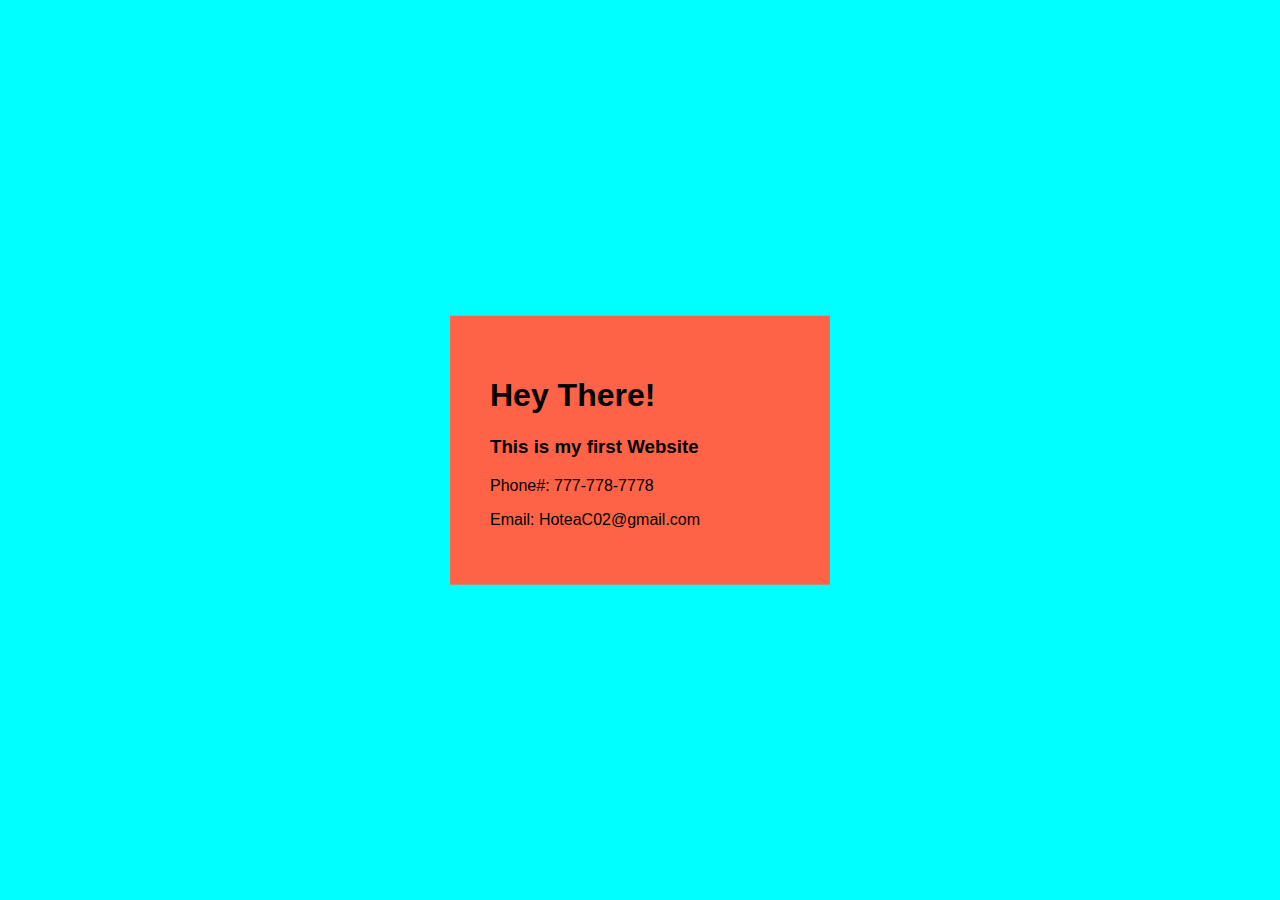
<file: 网页制作/myWebsite01/index.html>
<html>
    <head>
        <title>My Website</title>
        <link rel="stylesheet" href="style.css"/>
    </head>

    <body>
        <div class="myInfo">
            <h1>Hey There!</h1>
            <h3>This is my first Website</h3>
            <p>Phone#: 777-778-7778</p>
            <p>Email: HoteaC02@gmail.com</p>
        </div>
    </body>
</html>
</file>
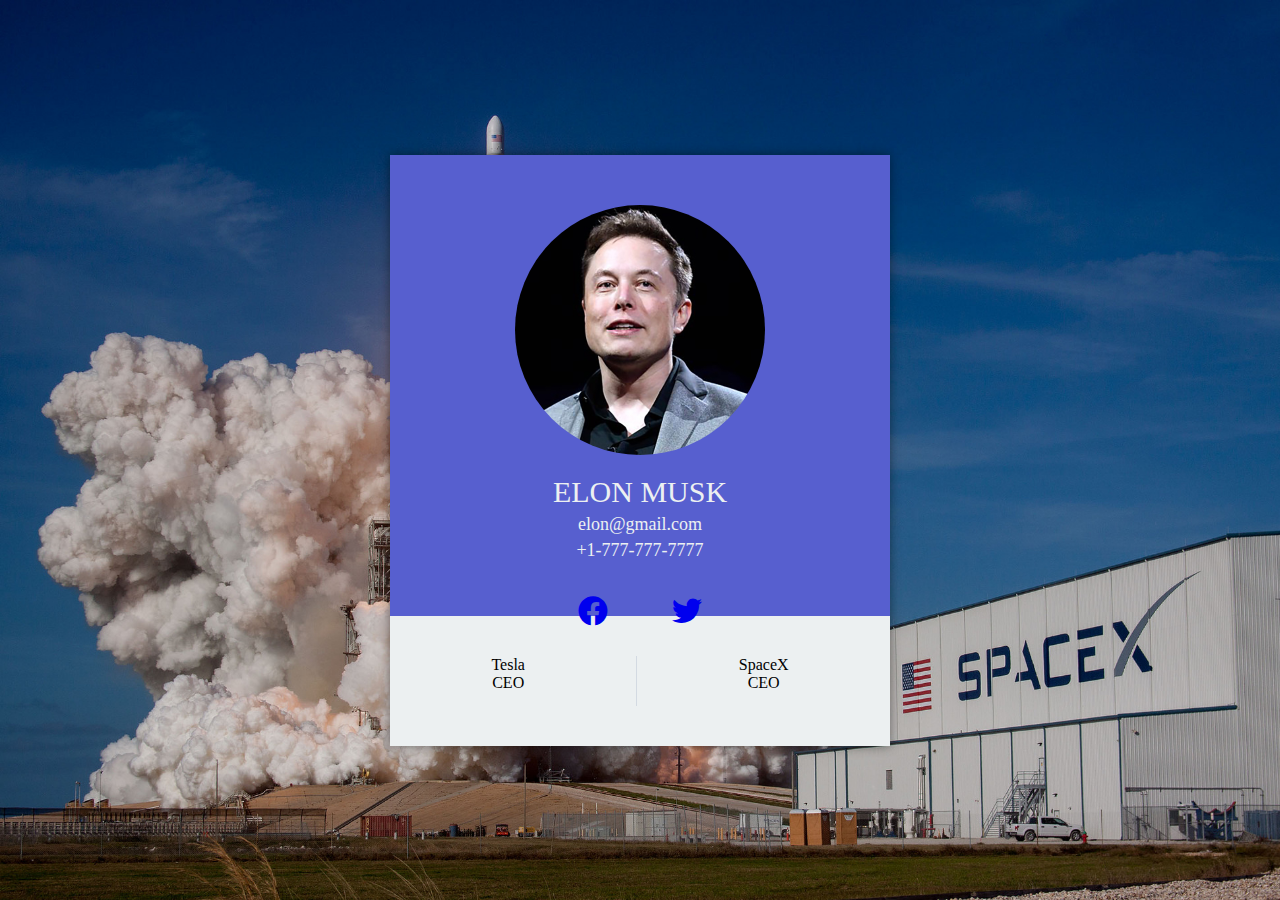
<file: 网页制作/myWebsite02/index.html>
<html>

    <head>
        <link rel="stylesheet" href="css/style.css"/>
        <link rel="stylesheet" href="css/font-awesome/css/all.css"/>
        <title>My Website 02</title>
    </head>

    <body>
        <div class="main_content">
            <div class="top_section">
                <img src="images/elon.jpg"/>
                <p class="name">Elon Musk</p>
                <p class="email">elon@gmail.com</p>
                <p class="phone">+1-777-777-7777</p>
            </div>
            <div class="mid_section">
                <div class="social">
                    <a href="https://www.facebook.com/groups/ElonMusk/"><i class="fab fa-facebook fa-fw"></i></a>
                    <a href="https://twitter.com/elonmusk"><i class="fab fa-twitter fa-fw"></i></a>
                </div>  
            </div>
            <div class="bottom_section">
                <div>
                    Tesla
                    <span>CEO</span>
                </div>
                <div class="border"></div>
                <div>
                    SpaceX
                    <span>CEO</span>
                </div>
            </div>
        </div>
    </body>

</html>
</file>
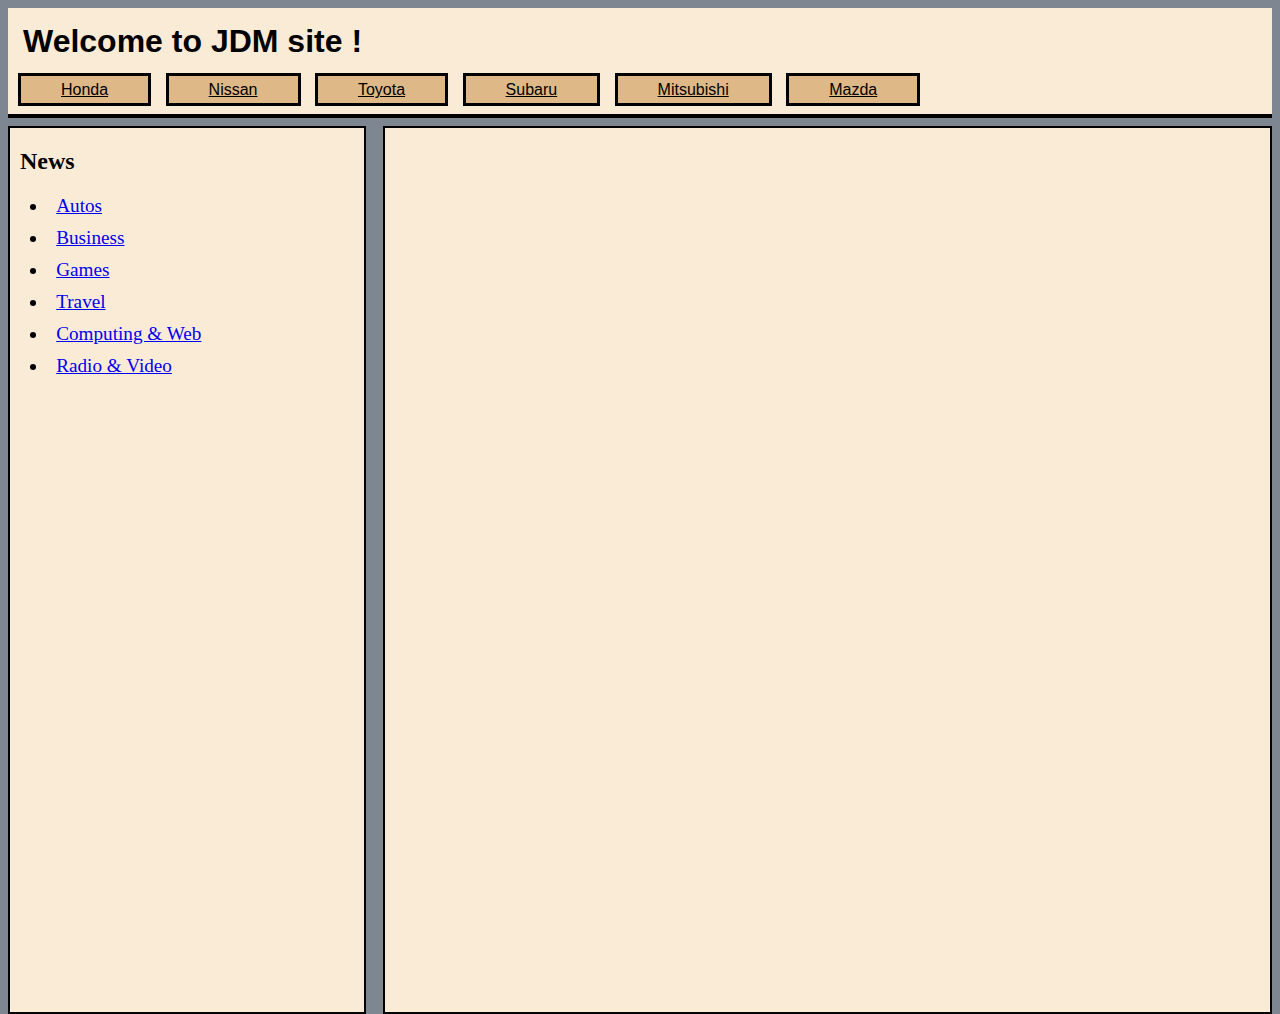
<file: 网页制作/myWebsite03/inedx.html>
<html>
    <head>
        <link rel="stylesheet" href="css/style.css"/>
        <title>My Website 03</title>
    </head>

    <body>
        <div class="main_content">

            <div class="top_section">
                <h1>Welcome to JDM site !</h1>
                <div class="top_tag">
                    <a href="https://www.honda.ca">Honda</a>
                    <a href="https://www.nissanusa.com">Nissan</a>
                    <a href="https://www.toyota.ca/toyota/en/">Toyota</a>
                    <a href="https://www.subaru.ca">Subaru</a>
                    <a href="https://www.mitsubishi-motors.ca/en/">Mitsubishi</a>
                    <a href="https://www.mazda.ca">Mazda</a>
                </div>
                <hr id="line"/>
            </div>

            <div class="mid_section">
                <div class="nav_bar">
                    <h2>News</h2>
                    <div class="updates">
                        <li><a href="https://www.amazon.ca">Autos</a></li>
                        <li><a href="https://www.amazon.ca">Business</a></li>
                        <li><a href="https://www.amazon.ca">Games</a></li>
                        <li><a href="https://www.amazon.ca">Travel</a></li>
                        <li><a href="https://www.amazon.ca">Computing & Web</a></li>
                        <li><a href="https://www.amazon.ca">Radio & Video</a></li>
                    </div>
                    
                </div>

                <div class="page_content">

                </div>
            </div>

            <div class="bottom_section"></div>
        </div>
    </body>
</html>
</file>
<file: 网页制作/myWebsite01/style.css>
body{
    font-family: Arial;
    background-color: aqua;
}

.myInfo{
    background-color: tomato;
    width: 300px;
    padding: 40px;

    position: absolute;
    top:50%;
    left:50%; 
    transform: translate(-50%, -50%);
}
</file>
<file: 网页制作/myWebsite02/css/style.css>
body{
    font-family: "Roboto";
    display: flex;
    align-items: center;
    justify-content: center;
    background-image: url("../images/launching.jpg");
    background-size: cover;
}

.main_content{
    text-align: center;
    box-shadow: 0 0 10px #00000070;
}

.top_section{
    background-color: #575fcf;
    padding: 50px 0 50px 0;
    color: #ecf0f1;
}

.top_section img{
    width: 50%;
    border-radius: 50%;
}

.top_section p{
    margin: 5px 0 5px 0;
}

.top_section .name{
    font-size: 30px;
    text-transform: uppercase;
    margin-top: 20px;
}

.top_section .email, .phone{
    font-size: 18px;

}

.mid_section, .bottom_section {
    background-color: #ecf0f1;
}

.mid_section {
    position: relative;
}

.social {
    position: absolute;
    width: 100%;
    top: -50px;
}

.social i{
    width: 50px;
    height: 50px;
    font-size: 30px;
    border-radius: 50%;
    line-height: 50px;
    margin:20px;
}

.bottom_section {
    padding: 40px;
    display: flex;
    justify-content: space-evenly;
}

.bottom_section span{
    display: block;
}

.border {
    width: 1px;
    height: 50px;
    background-color:  #d3dae2;
    margin-left: 50px;
    margin-right: 40px;
}
</file>
<file: 网页制作/myWebsite03/css/style.css>
body {
    background-color: #7e8691;
}

.top_section {
    font-family: 'Franklin Gothic Medium', 'Arial Narrow', Arial, sans-serif;
}

.top_img{
    width: 100px;
    height: 100px;
}

.main_content{
    background-color: antiquewhite;
}

.top_tag a{
    background-color: burlywood;
    color: black;
    margin-left: 10px;
    padding: 5px 40px;
    border-style:solid;
    border-color: black;
}

#line{
    margin-top: 15px;
    border: 2px solid black;
}

.nav_bar{
    border: 2px solid black;
    width: 28%;
    height: 100%;
    float: left;
    background-color: antiquewhite;
}

.page_content{
    border: 2px solid black;
    width: 70%;
    height: 100%;
    float: right;
    background-color: antiquewhite;
}

.nav_bar h2{
    margin-left: 10px;
}

.updates {
    font-size: larger;
    margin: 20px;
}

.updates li{
    margin-top: 10px;
}

.top_section h1{
    padding-top: 15px;
    margin-left: 15px;
}
</file>
